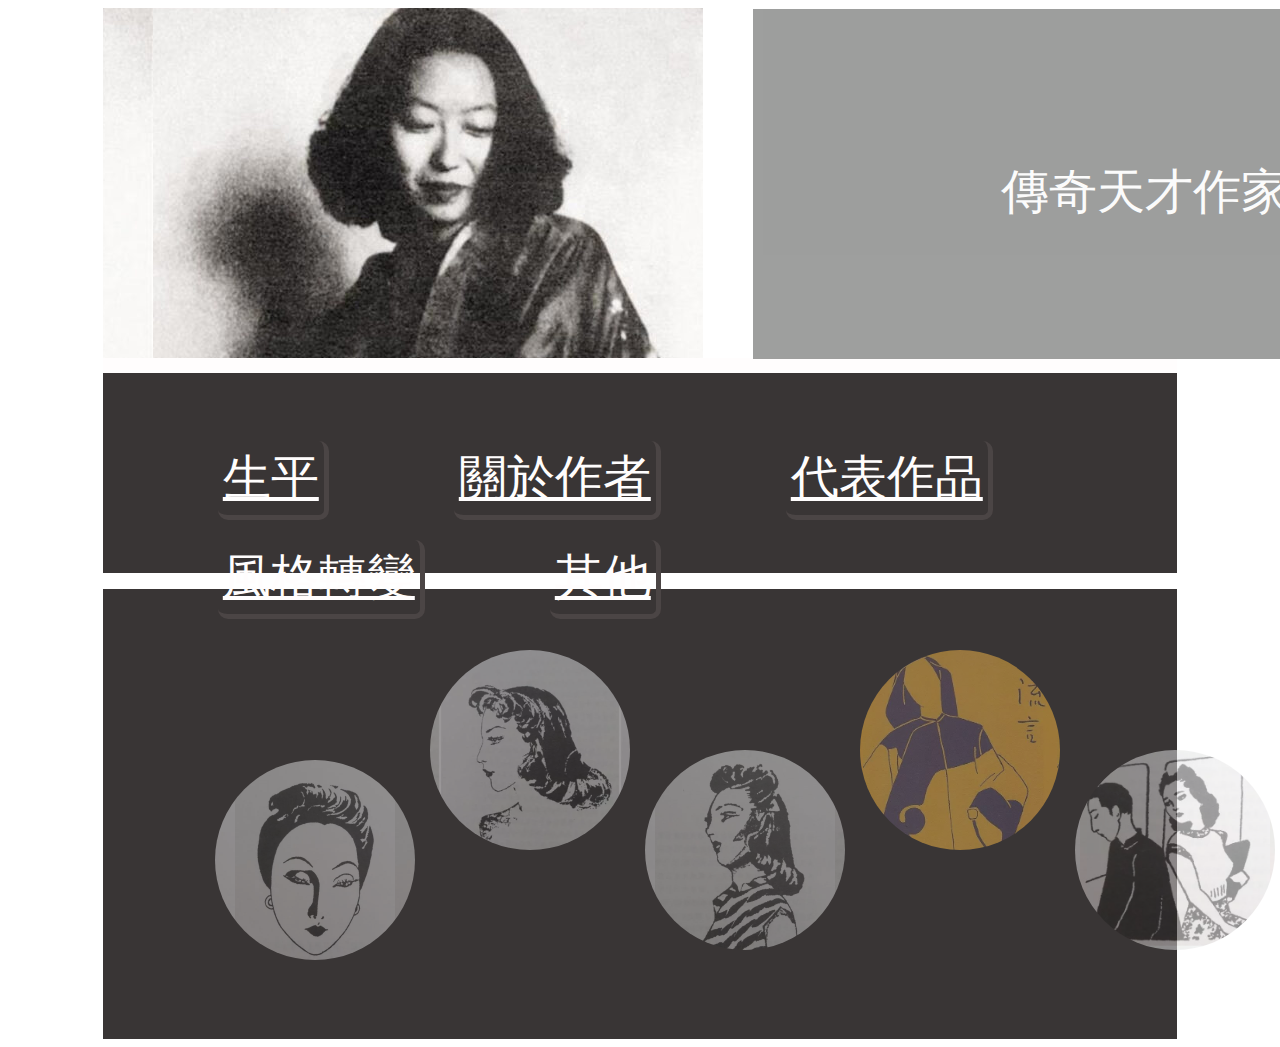
<file: index.html>
<!doctype html>
<html>
<head>
<meta charset="utf-8">
<title>傳奇天才作家——張愛玲</title>
<link href="style.css" rel="stylesheet" type="text/css">
<style type="text/css">
.aboutme {
	position: absolute;
	left: 734px;
	top: 74px;
}
.promo {
	position: absolute;
	left: 375px;
	top: 66px;
}
</style>
</head>

<body link="#FFFDFD" vlink="#878282">
<div class="wrapper">
  <div class="header">
  </div>
<div class="cover2" style="font-family: '微軟正黑體'; font-size: 36pt; color: #F9F9F9;"> 
    <p>&nbsp;</p>
    <p>傳奇天才作家—–張愛玲</p>
  </div>
  <div class="nav">
    <ul style="font-family: '微軟正黑體'; text-align: center; font-size: 36pt; color: #FCFCFC;">
      <li><a href="life.html">生平</a></li>
      <li><a href="influ.html">關於作者</a></li>
      <li><a href="book.html">代表作品</a></li>
      <li><a href="style.html">風格轉變</a></li>
      <li><a href="other.html">其他</a></li>
    </ul>
  </div>
<div class="footer">
 <div class="box"></div>
 <div class="box2"></div>
 <div class="box3 box4 box5"></div>
 <div class="box4"></div>
 <div class="box5"></div>
 <div class="box6"></div>
 <div class="box7"></div>
<p>&nbsp;</p>
</div>
</div>
</body>
</html>
</file>
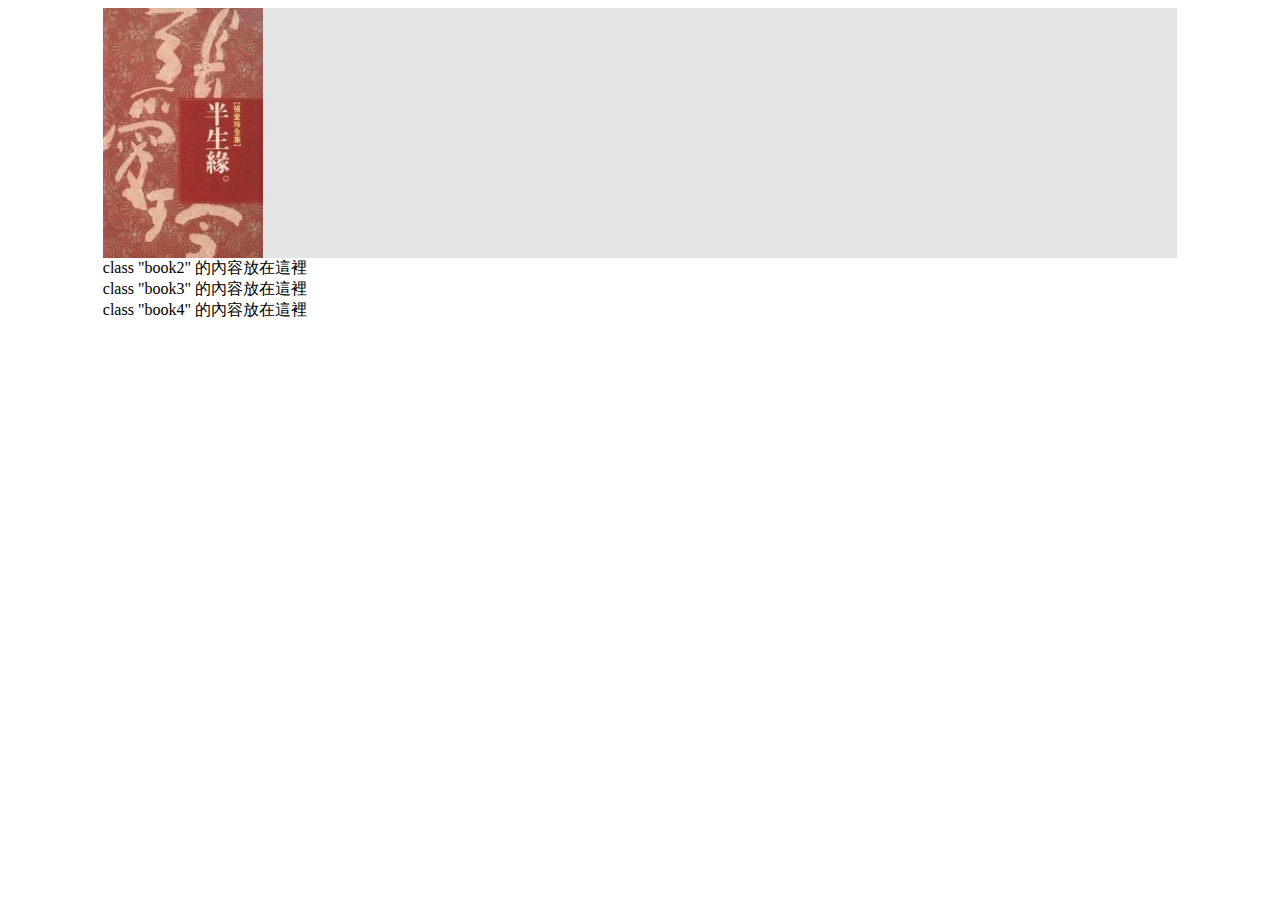
<file: book.html>
<!doctype html>
<html>
<head>
<meta charset="utf-8">
<title>無標題文件</title>
<link href="style.css" rel="stylesheet" type="text/css">
</head>

<body>
<div class="wrapper">
  <div class="book1"></div>
  <div class="book2"> class "book2" 的內容放在這裡</div>
  <div class="book3"> class "book3" 的內容放在這裡</div>
  <div class="book4"> class "book4" 的內容放在這裡</div>
  <p>&nbsp;</p>
</div>
</body>
</html>
</file>
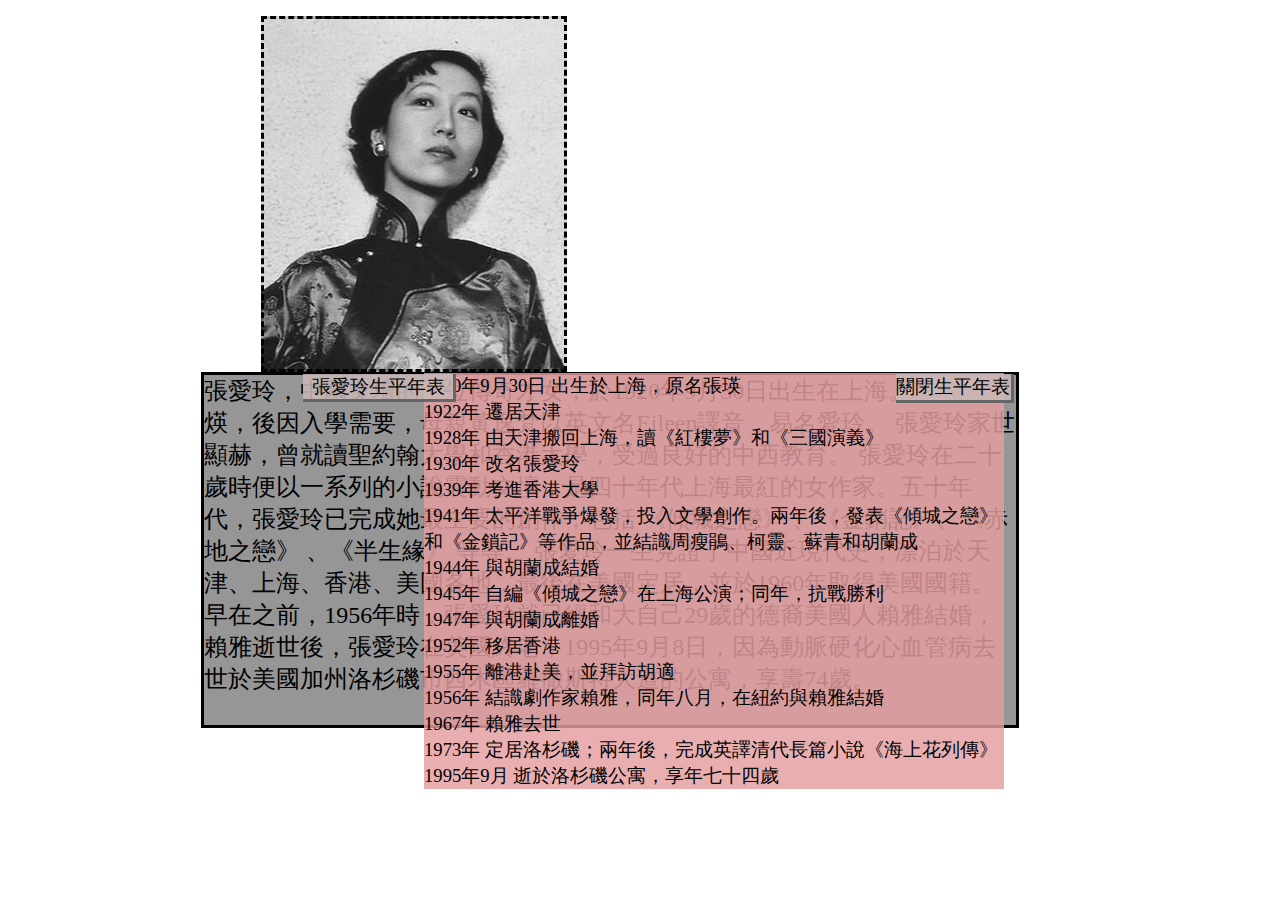
<file: life.html>
<!doctype html>
<html>
<head>
<meta charset="utf-8">
<title>無標題文件</title>
<style type="text/css">
.header {
	float: left;
	background-image: url(images/483px-Zhang_Ailing_1954.jpg);
	height: 350px;
	width: 300px;
	background-position: 50% 0%;
	text-align: left;
	border: 3px dashed #000000;
}
.wrapper {
	width: 60%;
	margin-left: auto;
	margin-right: auto;
}
#life2 {
	position: absolute;
	left: 424px;
	top: 373px;
	background-color: hsla(359,57%,76%,0.83);
	width: 580px;
	font-family: "微軟正黑體";
	font-size: 14pt;
}
.main {
	float: right;
	height: 350px;
	width: 812px;
	font-family: "微軟正黑體";
	font-size: 18pt;
	border: 3px solid #000000;
	background-color: #969696;
}
#closed {
	position: absolute;
	left: 472px;
	top: 1px;
	background-color: hsla(0,13%,75%,0.89);
	font-family: "微軟正黑體";
	border-bottom: 3px solid hsla(0,0%,40%,1.00);
	border-right: 3px solid hsla(0,0%,40%,1.00);
	width: 115px;
}
#open {
	position: absolute;
	background-color: hsla(0,13%,75%,0.89);
	left: 303px;
	top: 374px;
	height: 25px;
	width: 150px;
	font-family: "微軟正黑體";
	text-align: center;
	font-size: 14pt;
	border-right: 3px solid hsla(0,0%,40%,1.00);
	border-bottom: 3px solid hsla(0,0%,40%,1.00);
}
</style>
<script src="jQueryAssets/jquery-1.11.1.min.js"></script>
<script src="jQueryAssets/jquery-ui-effects.custom.min.js"></script>
<script type="text/javascript">
function MM_DW_effectBlind(obj,method,effect,dir,speed)
{
    obj[method](effect, { direction: dir}, speed);
}
function MM_DW_effectDrop(obj,method,effect,dir,speed)
{
    obj[method](effect, { direction: dir}, speed);
}
</script>
</head>

<body>
<div class="wrapper">
  <div class="header"> 
    <p></p>
  </div>
  <div class="main">張愛玲，中國文壇的一位傳奇才女，於1920年9月30日出生在上海。本名張煐，後因入學需要，母親黃逸梵以英文名Eileen譯音，易名愛玲。
張愛玲家世顯赫，曾就讀聖約翰大學和香港大學，受過良好的中西教育。 
張愛玲在二十歲時便以一系列的小說震動文壇，是四十年代上海最紅的女作家。五十年代，張愛玲已完成她最主要的創作，包括 《傾城之戀》 、《金銷記》、《赤地之戀》 、《半生緣》 等等。
張愛玲一生見證了中國近現代史，漂泊於天津、上海、香港、美國各地，最後在美國定居，並於1960年取得美國國籍。早在之前，1956年時，張愛玲就已經和大自己29歲的德裔美國人賴雅結婚，賴雅逝世後，張愛玲在美國終老，1995年9月8日，因為動脈硬化心血管病去世於美國加州洛杉磯市西木區羅徹斯特大道的公寓，享壽74歲。
</div>
  <div id="life2"> 1920年9月30日 出生於上海，原名張瑛<br>
1922年 遷居天津<br>
1928年 由天津搬回上海，讀《紅樓夢》和《三國演義》<br>
1930年 改名張愛玲<br>
1939年 考進香港大學<br>
1941年 太平洋戰爭爆發，投入文學創作。兩年後，發表《傾城之戀》和《金鎖記》等作品，並結識周瘦鵑、柯靈、蘇青和胡蘭成<br>
1944年 與胡蘭成結婚<br>
1945年 自編《傾城之戀》在上海公演；同年，抗戰勝利<br>
1947年 與胡蘭成離婚<br>
1952年 移居香港<br>
1955年 離港赴美，並拜訪胡適<br>
1956年 結識劇作家賴雅，同年八月，在紐約與賴雅結婚<br>
1967年 賴雅去世<br>
1973年 定居洛杉磯；兩年後，完成英譯清代長篇小說《海上花列傳》<br>
1995年9月 逝於洛杉磯公寓，享年七十四歲<br>
<div id="closed" onClick="MM_DW_effectBlind($('#life2'),'hide','blind','up',2000)">關閉生平年表</div>
  </div>
  <div id="open" onClick="MM_DW_effectDrop($('#life2'),'show','drop','up',1500)">張愛玲生平年表</div>
<p>&nbsp;</p>
</div>
</body>
</html>
</file>
<file: style.css>
@charset "utf-8";
.header {
	height: 350px;
	background-image: url(images/2019-10-03_124545-600x372.jpg);







	background-position: 50%
%;
	background-position: 50px 50%;
	width: 600px;
	float: left;

}
.nav  {
	height: 200px;
	clear: both;
	background-color: #393535;
	border-top: 15px solid rgba(255,253,253,1.00);
}
.nav ul li {
	display: block;
	float: left;
	list-style-type: none;
	margin-left: 75px;
	margin-right: 50px;
	border-radius: 10px;
	padding-top: 5px;
	padding-right: 5px;
	padding-bottom: 5px;
	padding-left: 5px;
	border-left-color: #9A8E8E;
	border-right: 5px outset #9F9393;
	border-bottom: 5px outset #9F9393;
	border-top-color: #9A8E8E;
	color: #FFFDFD;
	text-align: center;
	margin-top: 20px;
}

#flax {
	position: relative;
}
.cube {
	width: 150px;
	height: 150px;
	position: absolute;
	transform: rotate(-30deg);
	-webkit-transform: rotate(-30deg);
	background-color: #ED5F62;
	opacity: 1;
}
.cubefont {
	font-family: "微軟正黑體";
	position: relative;
	top: 50px;
	left: 50px;
	font-weight: bolder;
}



.box {
	width: 200px;
	height: 200px;
	position: absolute;
	background-color: #6A5C80;
	left: 215px;
	top: 760px;
	background-image: url(images/1.jpg);




























	background-size: 80%
%;
	background-clip: padding-box;
	background-position: 50% 0%;
	background-size: 80% auto;
	border-radius: 120px;
	opacity: 0.5;
	-webkit-transition: all 2s ease 10ms;
	-o-transition: all 2s ease 10ms;
	transition: all 2s ease 10ms;
}
.box5 {
	width: 200px;
	height: 200px;
	position: absolute;
	background-color: #6A5C80;
	left: 1075px;
	top: 750px;
	background-image: url(images/5.jpg);
	background-clip: padding-box;
	background-position: 50% 0%;
	border-radius: 120px;
	background-size: 95% auto;
	opacity: 0.5;
	-webkit-transition: all 2s ease 10ms;
	-o-transition: all 2s ease 10ms;
	transition: all 2s ease 10ms;
}

.box4 {
	width: 200px;
	height: 200px;
	position: absolute;
	background-color: #6A5C80;
	left: 860px;
	top: 650px;
	background-image: url(images/4.jpg);
	background-clip: padding-box;
	background-position: 50% 0%;
	border-radius: 120px;
	background-size: 97% auto;
	opacity: 0.5;
	-webkit-transition: all 2s ease 10ms;
	-o-transition: all 2s ease 10ms;
	transition: all 2s ease 10ms;
}

.box3 {
	width: 200px;
	height: 200px;
	position: absolute;
	background-color: #6A5C80;
	left: 645px;
	top: 750px;
	background-image: url(images/3.jpg);
	background-clip: padding-box;
	background-position: 50% 0%;
	background-size: 90% auto;
	border-radius: 120px;
	opacity: 0.5;
	-webkit-transition: all 2s ease 10ms;
	-o-transition: all 2s ease 10ms;
	transition: all 2s ease 10ms;
}

.box2 {
	width: 200px;
	height: 200px;
	position: absolute;
	background-color: #6A5C80;
	left: 430px;
	top: 650px;
	background-image: url(images/2.jpg);
	background-clip: padding-box;
	background-position: 50% 0%;
	border-radius: 120px;
	background-size: 90% auto;
	-webkit-transition: all 2s ease 10ms;
	-o-transition: all 2s ease 10ms;
	transition: all 2s ease 10ms;
	opacity: 0.5;
}


.footer  {
	height: 450px;
	background-color: #393535;
}
.wrapper {
	width: 85%;
	margin-left: auto;
	margin-right: auto;
	min-width: 0px;
}
.cover   {
	height: 100px;
	opacity: 0.5;
	background-color: #84AEC9;
	width: 30%;
	position: absolute;
	left: 563px;
	top: 882px;
}
.cover2 {
	width: 1000px;
	height: 350px;
	background-color: #3D3F3E;
	opacity: 0.5;
	position: absolute;
	left: 753px;
	top: 9px;
	clear: right;
	text-align: center;
}
.image1 {
	position: absolute;
	left: 30px;
	top: 58px;
}
.inage2 {
	position: absolute;
	left: 199px;
	top: 234px;
}
.image3 {
	position: absolute;
	left: 552px;
	top: 239px;
}
.image4 {
	position: absolute;
	left: 909px;
	top: 241px;
}
.box6 {
	border-radius: 120px;
	background-color: #6A5C80;
	background-image: url(images/6.jpg);
	background-clip: padding-box;
	background-position: 50% 0%;
	background-size: 90% auto;
	width: 200px;
	height: 200px;
	position: absolute;
	left: 1290px;
	top: 650px;
	opacity: 0.5;
	-webkit-transition: all 2s ease 10ms;
	-o-transition: all 2s ease 10ms;
	transition: all 2s ease 10ms;
}
.box7 {
	border-radius: 120px;
	background-color: #6A5C80;
	background-image: url(images/8.jpg);
	background-clip: padding-box;
	background-position: 50% 0%;
	background-size: 96% auto;
	position: absolute;
	width: 200px;
	height: 200px;
	left: 1505px;
	top: 750px;
	opacity: 0.5;
	-webkit-transition: all 2s ease 10ms;
	-o-transition: all 2s ease 10ms;
	transition: all 2s ease 10ms;
}
.box:hover {
	-webkit-opacity: 1;
	opacity: 1;
}
.box2:hover {
	-webkit-opacity: 1;
	opacity: 1;
}
.box3:hover {
	-webkit-opacity: 1;
	opacity: 1;
}
.box4:hover {
	-webkit-opacity: 1;
	opacity: 1;
}
.box5:hover {
	-webkit-opacity: 1;
	opacity: 1;
}
.box6:hover {
	-webkit-opacity: 1;
	opacity: 1;
}
.box7:hover {
	-webkit-opacity: 1;
	opacity: 1;
}
.book1 {
	height: 250px;
	background-repeat: repeat-y;
	background-image: url(images/AAA.jpg);
	background-color: hsla(0,0%,69%,0.34);
}
</file>
